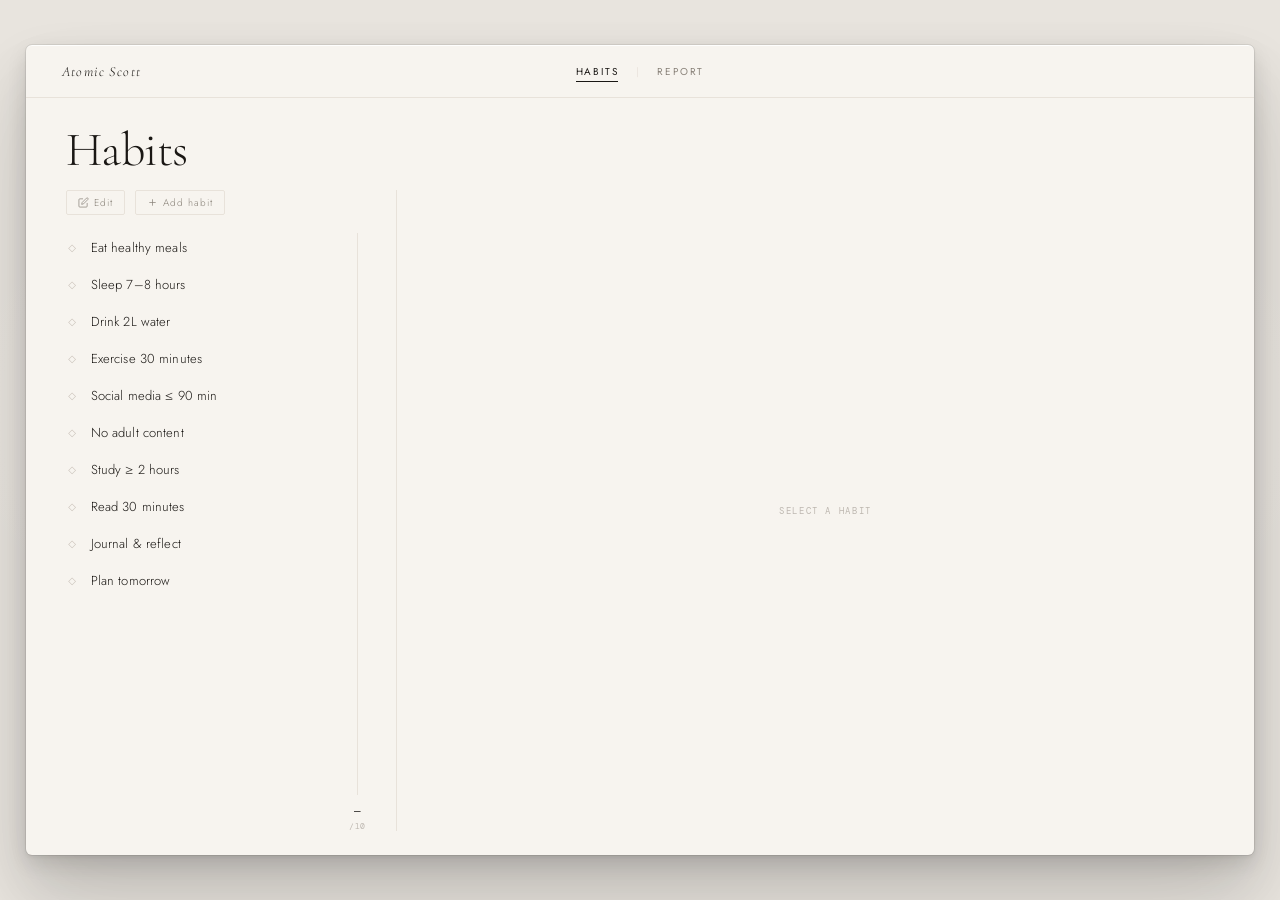
<file: index.html>
<!DOCTYPE html>
<html lang="en">
<head>
  <meta charset="UTF-8" />
  <meta name="viewport" content="width=device-width, initial-scale=1.0" />
  <title>Atomic Scott</title>
  <link rel="stylesheet" href="style.css" />
  <link rel="stylesheet" href="habits-panel.css" />
  <link rel="preconnect" href="https://fonts.googleapis.com" />
  <link rel="preconnect" href="https://fonts.gstatic.com" crossorigin />
  <link href="https://fonts.googleapis.com/css2?family=Cormorant+Garamond:ital,wght@0,300;0,400;1,300;1,400&family=Jost:wght@200;300;400&family=DM+Mono:wght@300;400&display=swap" rel="stylesheet" />
</head>
<body>

  <div class="stage">
    <div class="frame">

      <!-- ── Navigation ── -->
      <nav class="nav">
        <span class="nav__brand">Atomic Scott</span>
        <div class="nav__center">
          <button class="nav__btn active" data-view="habits">Habits</button>
          <span class="nav__sep">|</span>
          <button class="nav__btn" data-view="report">Report</button>
        </div>
        <div class="nav__right"></div>
      </nav>

      <!-- ── Canvas ── -->
      <div class="canvas">

        <!-- HABITS VIEW -->
        <div class="view active" id="view-habits">
          <div class="habits-wrap">

            <!-- Title spans full width above both columns -->
            <h1 class="section__title">Habits</h1>

            <!--
              Two-column body.
              .habits-left   — list (controls + add panel + hlist + indicator)
              .habits-divider — 1px vertical separator
              .habits-right  — detail panel, populated by habits-panel.js (HP)
            -->
            <div class="habits-columns">

              <!-- Left: habit list -->
              <div class="habits-left">

                <div class="controls-row">
                  <button class="ctrl-btn" id="editToggle">
                    <svg width="11" height="11" viewBox="0 0 24 24" fill="none" stroke="currentColor" stroke-width="1.6">
                      <path d="M11 4H4a2 2 0 0 0-2 2v14a2 2 0 0 0 2 2h14a2 2 0 0 0 2-2v-7"/>
                      <path d="M18.5 2.5a2.121 2.121 0 0 1 3 3L12 15l-4 1 1-4 9.5-9.5z"/>
                    </svg>
                    Edit
                  </button>
                  <button class="ctrl-btn ctrl-btn--add" id="addToggle">
                    <svg width="11" height="11" viewBox="0 0 24 24" fill="none" stroke="currentColor" stroke-width="1.6">
                      <line x1="12" y1="5" x2="12" y2="19"/>
                      <line x1="5" y1="12" x2="19" y2="12"/>
                    </svg>
                    Add habit
                  </button>
                </div>

                <div class="add-panel" id="addPanel">
                  <span class="add-panel__label">new habit</span>
                  <input class="add-input" id="addInput" type="text"
                         placeholder="name your habit…" maxlength="60" autocomplete="off" />
                  <button class="add-confirm" id="addConfirm">Add</button>
                  <button class="add-cancel" id="addCancel">×</button>
                </div>

                <div class="list-area">
                  <ul class="hlist" id="hlist"></ul>
                  <div class="ind" id="ind">
                    <div class="ind__rail" id="indRail">
                      <div class="ind__fill" id="indFill"></div>
                      <div class="ind__dot"  id="indDot"></div>
                    </div>
                    <div class="ind__count">
                      <span class="ind__cur" id="indCur">—</span>
                      <span class="ind__tot" id="indTot">/0</span>
                    </div>
                  </div>
                </div>

              </div><!-- /.habits-left -->

              <div class="habits-divider"></div>

              <!-- Right: detail panel -->
              <div class="habits-right" id="habitPanel">
                <!-- HP.renderEmpty() populates this on load -->
              </div>

            </div><!-- /.habits-columns -->

          </div><!-- /.habits-wrap -->
        </div><!-- /#view-habits -->

        <!-- REPORT VIEW -->
        <div class="view" id="view-report">
          <div class="habits-wrap">
            <h1 class="section__title">Report</h1>
            <p class="section__sub">coming soon</p>
          </div>
        </div>

      </div><!-- /.canvas -->
    </div><!-- /.frame -->
  </div><!-- /.stage -->

  <!--
    Load order (each depends on the one before it):
      1. data-layer.js     → AS  (localStorage schema + CRUD)
      2. scoring-engine.js → SE  (all formulas, reads AS.*)
      3. habits-panel.js   → HP  (right panel DOM, reads AS.* + SE.*)
      4. app.js            → wires the list, calls HP.*
  -->
  <script src="data-layer.js"></script>
  <script src="scoring-engine.js"></script>
  <script src="habits-panel.js"></script>
  <script src="app.js"></script>

</body>
</html>
</file>
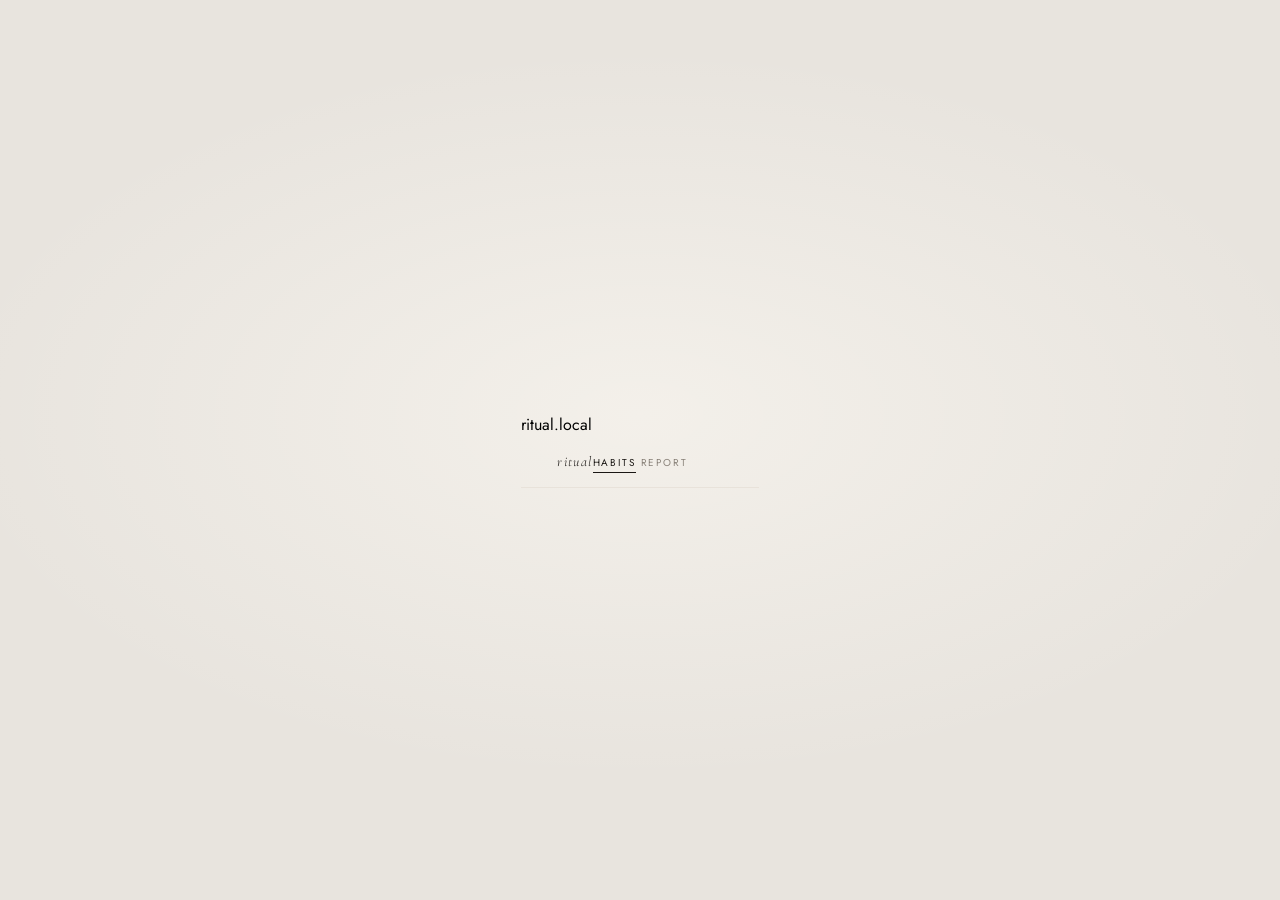
<file: index (28).html>
<!DOCTYPE html>
<html lang="en">
<head>
  <meta charset="UTF-8" />
  <meta name="viewport" content="width=device-width, initial-scale=1.0" />
  <title>ritual</title>
  <link rel="stylesheet" href="style.css" />
  <link rel="preconnect" href="https://fonts.googleapis.com" />
  <link rel="preconnect" href="https://fonts.gstatic.com" crossorigin />
  <link href="https://fonts.googleapis.com/css2?family=Cormorant+Garamond:ital,wght@0,300;0,400;1,300;1,400&family=Jost:wght@300;400&family=DM+Mono:wght@300;400&display=swap" rel="stylesheet" />
</head>
<body>

  <!-- ── Stage (dark outer page) ── -->
  <div class="stage">

    <!-- ── Laptop shell ── -->
    <div class="laptop">

      <!-- ── Screen lid ── -->
      <div class="lid">

        <!-- macOS-style browser chrome -->
        <div class="chrome">
          <div class="chrome__dots">
            <span class="cdot cdot--red"></span>
            <span class="cdot cdot--ylw"></span>
            <span class="cdot cdot--grn"></span>
          </div>
          <span class="chrome__url">ritual.local</span>
          <div class="chrome__spacer"></div>
        </div>

        <!-- App screen -->
        <div class="screen">

          <!-- Top navigation -->
          <nav class="nav">
            <span class="nav__brand">ritual</span>
            <div class="nav__links">
              <button class="nav__btn active" data-view="habits">Habits</button>
              <button class="nav__btn" data-view="report">Report</button>
            </div>
          </nav>

          <!-- Page canvas -->
          <div class="canvas">

            <!-- ◆ HABITS VIEW ─────────────────── -->
            <div class="view active" id="view-habits">
              <div class="row">

                <!-- Section label (left column) -->
                <div class="section">
                  <h1 class="section__title">Habits</h1>
                  <p class="section__sub">daily practice</p>
                </div>

                <!-- Habit list (center) -->
                <ul class="hlist" id="hlist">
                  <li class="hi" data-n="1">
                    <span class="hi__sym">◇</span>
                    <span class="hi__name">Sleep 7–8 hours</span>
                  </li>
                  <li class="hi" data-n="2">
                    <span class="hi__sym">◇</span>
                    <span class="hi__name">Eat healthy meals</span>
                  </li>
                  <li class="hi" data-n="3">
                    <span class="hi__sym">◇</span>
                    <span class="hi__name">Social media ≤ 90 min</span>
                  </li>
                  <li class="hi" data-n="4">
                    <span class="hi__sym">◇</span>
                    <span class="hi__name">No adult content</span>
                  </li>
                  <li class="hi" data-n="5">
                    <span class="hi__sym">◇</span>
                    <span class="hi__name">Drink 2L water</span>
                  </li>
                  <li class="hi" data-n="6">
                    <span class="hi__sym">◇</span>
                    <span class="hi__name">Study ≥ 2 hours</span>
                  </li>
                  <li class="hi" data-n="7">
                    <span class="hi__sym">◇</span>
                    <span class="hi__name">Exercise 30 minutes</span>
                  </li>
                  <li class="hi" data-n="8">
                    <span class="hi__sym">◇</span>
                    <span class="hi__name">Read 30 minutes</span>
                  </li>
                  <li class="hi" data-n="9">
                    <span class="hi__sym">◇</span>
                    <span class="hi__name">Journal & reflect</span>
                  </li>
                  <li class="hi" data-n="10">
                    <span class="hi__sym">◇</span>
                    <span class="hi__name">Plan tomorrow</span>
                  </li>
                </ul>

                <!-- Position indicator (right edge) -->
                <div class="ind" id="ind">
                  <div class="ind__rail" id="indRail">
                    <div class="ind__fill" id="indFill"></div>
                    <div class="ind__dot" id="indDot"></div>
                  </div>
                  <div class="ind__count">
                    <span class="ind__cur" id="indCur">—</span>
                    <span class="ind__tot">/10</span>
                  </div>
                </div>

              </div>
            </div>
            <!-- /HABITS VIEW -->

            <!-- ◆ REPORT VIEW ──────────────────── -->
            <div class="view" id="view-report">
              <div class="row">
                <div class="section">
                  <h1 class="section__title">Report</h1>
                  <p class="section__sub">coming soon</p>
                </div>
              </div>
            </div>
            <!-- /REPORT VIEW -->

          </div>
          <!-- /canvas -->

        </div>
        <!-- /screen -->

      </div>
      <!-- /lid -->

      <!-- Laptop base / stand -->
      <div class="base">
        <div class="base__hinge"></div>
        <div class="base__pad">
          <div class="base__notch"></div>
        </div>
      </div>

    </div>
    <!-- /laptop -->

  </div>
  <!-- /stage -->

  <script src="app.js"></script>
</body>
</html>
</file>
<file: style.css>
/* ─────────────────────────────────────────
   Atomic Scott — Habit System  v3
   ───────────────────────────────────────── */

*, *::before, *::after { box-sizing: border-box; margin: 0; padding: 0; }

:root {
  --c-bg-stage:  #E8E4DE;
  --c-bg-frame:  #F7F4EF;
  --c-text-main: #1A1714;
  --c-text-dim:  #8A837A;
  --c-text-mute: #BDB7B0;
  --c-line:      #E8E2DA;
  --c-sym-idle:  #C6BEB6;
  --c-sym-live:  #1A1714;

  --nav-h: 52px;

  --frame-w: min(96vw, 1400px);
  --frame-h: min(90vh, 900px);

  --shadow-frame:
    0  2px   4px rgba(0,0,0,.06),
    0  8px  20px rgba(0,0,0,.10),
    0 28px  56px rgba(0,0,0,.14),
    0 56px  96px rgba(0,0,0,.08);

  --f-display: 'Cormorant Garamond', Georgia, serif;
  --f-ui:      'Jost', system-ui, sans-serif;
  --f-mono:    'DM Mono', monospace;
  --spring:    cubic-bezier(0.22, 1, 0.36, 1);
}

html, body {
  width: 100%; height: 100%;
  background: var(--c-bg-stage);
  font-family: var(--f-ui);
  -webkit-font-smoothing: antialiased;
  overflow: hidden;
}

/* ── Stage ── */
.stage {
  width: 100vw; height: 100vh;
  display: flex;
  align-items: center;
  justify-content: center;
  background:
    radial-gradient(ellipse 80% 60% at 50% 46%,
      rgba(255,252,246,.5) 0%, transparent 68%),
    var(--c-bg-stage);
}

/* ── Frame ── */
.frame {
  width:  var(--frame-w);
  height: var(--frame-h);
  background: var(--c-bg-frame);
  border-radius: 6px;
  box-shadow: var(--shadow-frame);
  border-top: 1px solid rgba(255,255,255,.88);
  outline: 1px solid rgba(0,0,0,.07);
  display: flex;
  flex-direction: column;
  overflow: hidden;
  animation: frameIn .75s var(--spring) both;
}

@keyframes frameIn {
  from { opacity: 0; transform: translateY(18px) scale(.983); }
  to   { opacity: 1; transform: translateY(0)    scale(1);    }
}

/* ── Navigation ── */
.nav {
  flex-shrink: 0;
  height: var(--nav-h);
  display: grid;
  grid-template-columns: 1fr auto 1fr;
  align-items: center;
  padding: 0 36px;
  border-bottom: 1px solid var(--c-line);
}

.nav__brand {
  font-family: var(--f-display);
  font-style: italic;
  font-size: 14px;
  font-weight: 300;
  color: var(--c-text-main);
  letter-spacing: .1em;
  user-select: none;
}

.nav__center { display: flex; align-items: center; gap: 18px; }
.nav__sep { font-size: 10px; color: var(--c-line); user-select: none; }
.nav__right { display: flex; justify-content: flex-end; }

.nav__btn {
  background: none; border: none; cursor: pointer;
  font-family: var(--f-ui);
  font-size: 10px; font-weight: 400;
  letter-spacing: .18em; text-transform: uppercase;
  color: var(--c-text-dim);
  padding: 3px 0; position: relative; outline: none;
  transition: color .22s ease;
}
.nav__btn::after {
  content: ''; position: absolute; bottom: 0; left: 0;
  width: 0; height: 1px;
  background: var(--c-text-main);
  transition: width .32s var(--spring);
}
.nav__btn.active,
.nav__btn:hover { color: var(--c-text-main); }
.nav__btn.active::after,
.nav__btn:hover::after { width: 100%; }

/* ── Canvas ── */
.canvas {
  flex: 1;
  overflow: hidden;
  position: relative;
}

/* ── Views ── */
.view {
  position: absolute; inset: 0;
  opacity: 0; transform: translateY(8px);
  pointer-events: none;
  transition: opacity .34s ease, transform .34s var(--spring);
  overflow: hidden;
}
.view.active {
  opacity: 1; transform: translateY(0);
  pointer-events: all;
  position: absolute;
}

/* ── Habits wrap — vertical flex shell for each view ── */
.habits-wrap {
  height: 100%;
  padding: 28px 40px 24px;
  display: flex;
  flex-direction: column;
  gap: 0;
  overflow: hidden;
}

/* ── Section title ── */
.section__title {
  flex-shrink: 0;
  font-family: var(--f-display);
  font-size: 48px;
  font-weight: 300;
  color: var(--c-text-main);
  line-height: 1;
  letter-spacing: -.01em;
  margin-bottom: 16px;
}

.section__sub {
  font-family: var(--f-ui);
  font-size: 9px; font-weight: 200;
  color: var(--c-text-mute);
  letter-spacing: .2em; text-transform: uppercase;
  margin-top: 12px;
}

/* ── Controls row ── */
.controls-row {
  flex-shrink: 0;
  display: flex;
  align-items: center;
  gap: 10px;
  margin-bottom: 14px;
}

.ctrl-btn {
  display: flex; align-items: center; gap: 5px;
  background: none;
  border: 1px solid var(--c-line);
  border-radius: 2px;
  padding: 4px 11px;
  cursor: pointer;
  font-family: var(--f-ui);
  font-size: 10px; font-weight: 300;
  letter-spacing: .1em;
  color: var(--c-text-dim);
  transition: color .2s ease, border-color .2s ease, background .2s ease;
  white-space: nowrap; outline: none;
}
.ctrl-btn:hover { color: var(--c-text-main); border-color: var(--c-text-main); }
.ctrl-btn.active {
  background: var(--c-text-main);
  border-color: var(--c-text-main);
  color: var(--c-bg-frame);
}
.ctrl-btn.active svg { stroke: var(--c-bg-frame); }

/* ── Add panel ── */
.add-panel {
  flex-shrink: 0;
  display: flex; align-items: center; gap: 10px;
  background: var(--c-bg-frame);
  max-height: 0; overflow: hidden;
  opacity: 0; padding: 0;
  transition:
    max-height .38s var(--spring),
    opacity    .28s ease,
    padding    .32s var(--spring),
    margin-bottom .32s var(--spring);
  margin-bottom: 0;
}
.add-panel.open {
  max-height: 56px; opacity: 1;
  padding: 10px 0; margin-bottom: 10px;
}

.add-panel__label {
  font-family: var(--f-mono); font-size: 9px;
  color: var(--c-text-mute); letter-spacing: .14em;
  text-transform: uppercase; white-space: nowrap; flex-shrink: 0;
}
.add-input {
  flex: 1; background: none; border: none;
  border-bottom: 1px solid var(--c-line);
  padding: 4px 2px;
  font-family: var(--f-ui); font-size: 13px; font-weight: 300;
  color: var(--c-text-main); outline: none;
  transition: border-color .2s ease;
}
.add-input:focus { border-color: var(--c-text-main); }
.add-input::placeholder { color: var(--c-text-mute); }

.add-confirm {
  background: var(--c-text-main); color: var(--c-bg-frame);
  border: none; padding: 5px 16px; border-radius: 2px;
  font-family: var(--f-ui); font-size: 10px;
  letter-spacing: .12em; text-transform: uppercase;
  cursor: pointer; flex-shrink: 0;
  transition: opacity .2s ease;
}
.add-confirm:hover { opacity: .75; }

.add-cancel {
  background: none; border: none; font-size: 16px;
  color: var(--c-text-mute); cursor: pointer;
  line-height: 1; padding: 2px 4px; flex-shrink: 0;
  transition: color .18s ease;
}
.add-cancel:hover { color: var(--c-text-main); }

/* ── List area ── */
.list-area {
  flex: 1;
  min-height: 0;
  display: flex;
  align-items: flex-start;
  gap: 16px;
  overflow: hidden;
}

/* ── Habit list ── */
.hlist {
  flex: 1;
  height: 100%;
  overflow-y: auto;
  list-style: none;
  padding-right: 6px;
  scrollbar-width: none;
}
.hlist::-webkit-scrollbar { display: none; }

.hi {
  display: flex; align-items: center; gap: 12px;
  padding: 9px 0;
  cursor: pointer; position: relative;
  opacity: 0; transform: translateX(-6px);
  animation: hiIn .4s var(--spring) both;
  border-radius: 3px;
}

@keyframes hiIn {
  from { opacity: 0; transform: translateX(-6px); }
  to   { opacity: 1; transform: translateX(0); }
}

.hi:nth-child(1)  { animation-delay: .34s; }
.hi:nth-child(2)  { animation-delay: .38s; }
.hi:nth-child(3)  { animation-delay: .42s; }
.hi:nth-child(4)  { animation-delay: .46s; }
.hi:nth-child(5)  { animation-delay: .50s; }
.hi:nth-child(6)  { animation-delay: .54s; }
.hi:nth-child(7)  { animation-delay: .58s; }
.hi:nth-child(8)  { animation-delay: .62s; }
.hi:nth-child(9)  { animation-delay: .66s; }
.hi:nth-child(10) { animation-delay: .70s; }

.hi__sym {
  flex-shrink: 0; width: 13px; text-align: center;
  font-size: 10px; color: var(--c-sym-idle);
  transition: color .18s ease; line-height: 1; user-select: none;
}
.hi__name {
  flex: 1;
  font-family: var(--f-ui); font-size: 13px; font-weight: 300;
  color: var(--c-text-main); letter-spacing: .01em;
  transition: font-size .32s var(--spring), letter-spacing .32s var(--spring);
}
.hi__del {
  flex-shrink: 0; background: none; border: none;
  font-size: 14px; line-height: 1;
  color: var(--c-text-mute); cursor: pointer;
  padding: 2px 4px; border-radius: 2px;
  opacity: 0; pointer-events: none;
  transition: opacity .18s ease, color .15s ease; outline: none;
}
.hi__del:hover { color: var(--c-text-main); }
.hlist.editing .hi__del { opacity: 1; pointer-events: all; }

.hi.lit .hi__sym { color: var(--c-sym-live); }
.hi.lit .hi__name { font-size: 14.2px; letter-spacing: .04em; }

/* Selected state — persists after click */
.hi.selected { background: rgba(26, 23, 20, .04); }
.hi.selected .hi__sym { color: var(--c-sym-live); }
.hi.selected .hi__name { font-size: 14.2px; letter-spacing: .04em; }

.hi.removing {
  animation: hiOut .3s var(--spring) both;
  pointer-events: none;
}
@keyframes hiOut {
  to { opacity: 0; transform: translateX(12px); max-height: 0; padding: 0; }
}

/* ── Position indicator ── */
.ind {
  flex-shrink: 0;
  width: 28px;
  height: 100%;
  display: flex;
  flex-direction: column;
  align-items: center;
  gap: 10px;
  padding-top: 4px;
}

.ind__rail {
  flex: 1;
  position: relative;
  width: 1px;
  background: var(--c-line);
}
.ind__fill {
  position: absolute; top: 0; left: 0;
  width: 100%; height: 0;
  background: var(--c-text-main);
  transition: height .42s var(--spring);
}
.ind__dot {
  position: absolute; left: 50%; top: 0;
  width: 5px; height: 5px; border-radius: 50%;
  background: var(--c-text-main);
  transform: translate(-50%, -50%);
  opacity: 0;
  transition: top .42s var(--spring), opacity .2s ease;
}
.ind__dot.on { opacity: 1; }

.ind__count {
  flex-shrink: 0;
  display: flex; flex-direction: column; align-items: center; gap: 2px;
}
.ind__cur {
  display: block; font-family: var(--f-mono);
  font-size: 11px; font-weight: 300;
  color: var(--c-text-main); min-width: 18px;
  text-align: center;
}
.ind__tot {
  display: block; font-family: var(--f-mono);
  font-size: 8px; color: var(--c-text-mute); letter-spacing: .06em;
}


/* ════════════════════════════════════════════════════════════════════════════
   STEP 3 — Two-column layout
   (habits-panel.css owns all .hd-* styles for the right panel content)
   ════════════════════════════════════════════════════════════════════════════ */

/*
  .habits-wrap is the vertical flex shell (title + columns).
  The title sits at the top; .habits-columns fills remaining height.

  .habits-wrap has padding: 28px 40px 24px.
  We use negative horizontal margin on .habits-columns so the vertical
  divider can extend to the frame edge, then restore the padding inside
  .habits-left and let .hd-content handle its own left offset.
*/

.habits-columns {
  flex: 1;
  min-height: 0;
  display: flex;
  overflow: hidden;
  margin: 0 -40px;   /* counteract .habits-wrap side padding */
}

/* Left column: list + controls */
.habits-left {
  width: 370px;
  flex-shrink: 0;
  display: flex;
  flex-direction: column;
  overflow: hidden;
  padding: 0 24px 0 40px;   /* restore left-edge padding */
}

/* 1px vertical divider — runs full height of the columns area */
.habits-divider {
  flex-shrink: 0;
  width: 1px;
  background: var(--c-line);
  align-self: stretch;
}

/* Right column: scrollable container for the detail panel */
.habits-right {
  flex: 1;
  overflow-y: auto;
  scrollbar-width: none;
  /* No extra padding here — .hd-content in habits-panel.css owns its spacing */
}
.habits-right::-webkit-scrollbar { display: none; }
</file>
<file: habits-panel.css>
/* ─────────────────────────────────────────
   Atomic Scott — Habit Detail Panel  (Step 3)
   Styles for #habitPanel and its children.
   All class names prefixed .hd-
   ───────────────────────────────────────── */

/* ── Empty / placeholder state ── */
.hd-empty {
  height: 100%;
  display: flex;
  flex-direction: column;
  align-items: center;
  justify-content: center;
  gap: 6px;
}
.hd-empty__msg {
  font-family: var(--f-mono);
  font-size: 9px;
  color: var(--c-text-mute);
  letter-spacing: .18em;
  text-transform: uppercase;
}

/* ── Content wrapper — provides internal padding ── */
.hd-content {
  padding: 28px 40px 32px 36px;
  display: flex;
  flex-direction: column;
}

/* ── Header ── */
.hd-meta {
  display: flex;
  align-items: center;
  gap: 10px;
  margin-bottom: 10px;
}

.hd-pillar-tag {
  font-family: var(--f-mono);
  font-size: 9px;
  color: var(--c-text-mute);
  letter-spacing: .14em;
  text-transform: uppercase;
}

.hd-badge {
  font-family: var(--f-mono);
  font-size: 8px;
  letter-spacing: .14em;
  text-transform: uppercase;
  padding: 2px 7px;
  border-radius: 2px;
  border: 1px solid var(--c-line);
  color: var(--c-text-mute);
}
.hd-badge--active {
  border-color: rgba(26, 23, 20, .35);
  color: var(--c-text-main);
}

.hd-name {
  font-family: var(--f-display);
  font-size: 36px;
  font-weight: 300;
  font-style: italic;
  color: var(--c-text-main);
  line-height: 1.1;
  letter-spacing: -.01em;
}

/* ── Section divider ── */
.hd-divider {
  height: 1px;
  background: var(--c-line);
  margin: 20px 0;
}

/* ── Generic section label ── */
.hd-label {
  display: block;
  font-family: var(--f-mono);
  font-size: 9px;
  color: var(--c-text-mute);
  letter-spacing: .16em;
  text-transform: uppercase;
  margin-bottom: 12px;
}

/* ── Today's score display ── */
.hd-score-row {
  display: flex;
  align-items: baseline;
  gap: 14px;
  margin-bottom: 16px;
}
.hd-score-num {
  font-family: var(--f-mono);
  font-size: 38px;
  font-weight: 300;
  color: var(--c-text-main);
  line-height: 1;
  min-width: 56px;
}
.hd-outcome-label {
  font-family: var(--f-mono);
  font-size: 9px;
  color: var(--c-text-mute);
  letter-spacing: .14em;
  text-transform: uppercase;
}

/* ── Log buttons: Done / Partial / Skip ── */
.hd-btns {
  display: flex;
  gap: 8px;
  flex-wrap: wrap;
  margin-bottom: 10px;
}
.hd-btn {
  display: inline-flex; align-items: center;
  background: none;
  border: 1px solid var(--c-line);
  border-radius: 2px;
  padding: 6px 20px;
  cursor: pointer;
  font-family: var(--f-ui);
  font-size: 10px; font-weight: 300;
  letter-spacing: .12em; text-transform: uppercase;
  color: var(--c-text-dim);
  transition: color .2s ease, border-color .2s ease, background .2s ease;
  outline: none;
}
.hd-btn:hover {
  color: var(--c-text-main);
  border-color: var(--c-text-main);
}
.hd-btn--active {
  background: var(--c-text-main);
  border-color: var(--c-text-main);
  color: var(--c-bg-frame);
}
.hd-btn--active:hover {
  background: var(--c-text-main);
  color: var(--c-bg-frame);
}

/* ── Inactive / recovery notes ── */
.hd-inactive-note {
  font-family: var(--f-mono);
  font-size: 8px;
  color: var(--c-text-mute);
  letter-spacing: .12em;
  text-transform: uppercase;
  margin-top: 10px;
}

/* ── Stat row: streak · identity · rank ── */
.hd-section--row {
  display: flex;
  gap: 36px;
  flex-wrap: wrap;
  align-items: flex-start;
}
.hd-stat-block {
  display: flex;
  flex-direction: column;
  gap: 5px;
}
.hd-stat {
  font-family: var(--f-mono);
  font-size: 20px;
  font-weight: 300;
  color: var(--c-text-main);
  line-height: 1;
}
/* Streak hidden in recovery mode (system-core §13.2) */
.hd-stat--hidden {
  opacity: 0;
  pointer-events: none;
  user-select: none;
}

/* ── Block preview ── */
.hd-block-row {
  display: flex;
  align-items: center;
  gap: 18px;
  margin-bottom: 12px;
}

/* Engagement zone label */
.hd-zone {
  font-family: var(--f-mono);
  font-size: 9px;
  letter-spacing: .14em;
  text-transform: uppercase;
  color: var(--c-text-mute);
}
.hd-zone--growth { color: var(--c-text-main); }
.hd-zone--high   { color: var(--c-text-main); }
.hd-zone--peak   { color: var(--c-text-main); font-weight: 400; }
.hd-zone--below  { color: var(--c-text-dim); }
.hd-zone--crisis { color: var(--c-text-dim); }

/* ── 5-day cells ── */
.hd-days {
  display: flex;
  gap: 6px;
  flex-wrap: wrap;
}
.hd-day {
  display: flex; align-items: center; justify-content: center;
  min-width: 38px; height: 28px; padding: 0 4px;
  font-family: var(--f-mono); font-size: 10px;
  border: 1px solid var(--c-line);
  border-radius: 2px;
  color: var(--c-text-mute);
}
.hd-day--today  { border-style: dashed; border-color: var(--c-text-dim); color: var(--c-text-main); }
.hd-day--pos    { color: var(--c-text-main); border-color: rgba(26,23,20,.4); }
.hd-day--neg    { color: var(--c-text-dim); background: rgba(26,23,20,.03); }
.hd-day--zero   { color: var(--c-text-mute); }
.hd-day--future { color: var(--c-line); border-color: transparent; background: transparent; }
</file>
